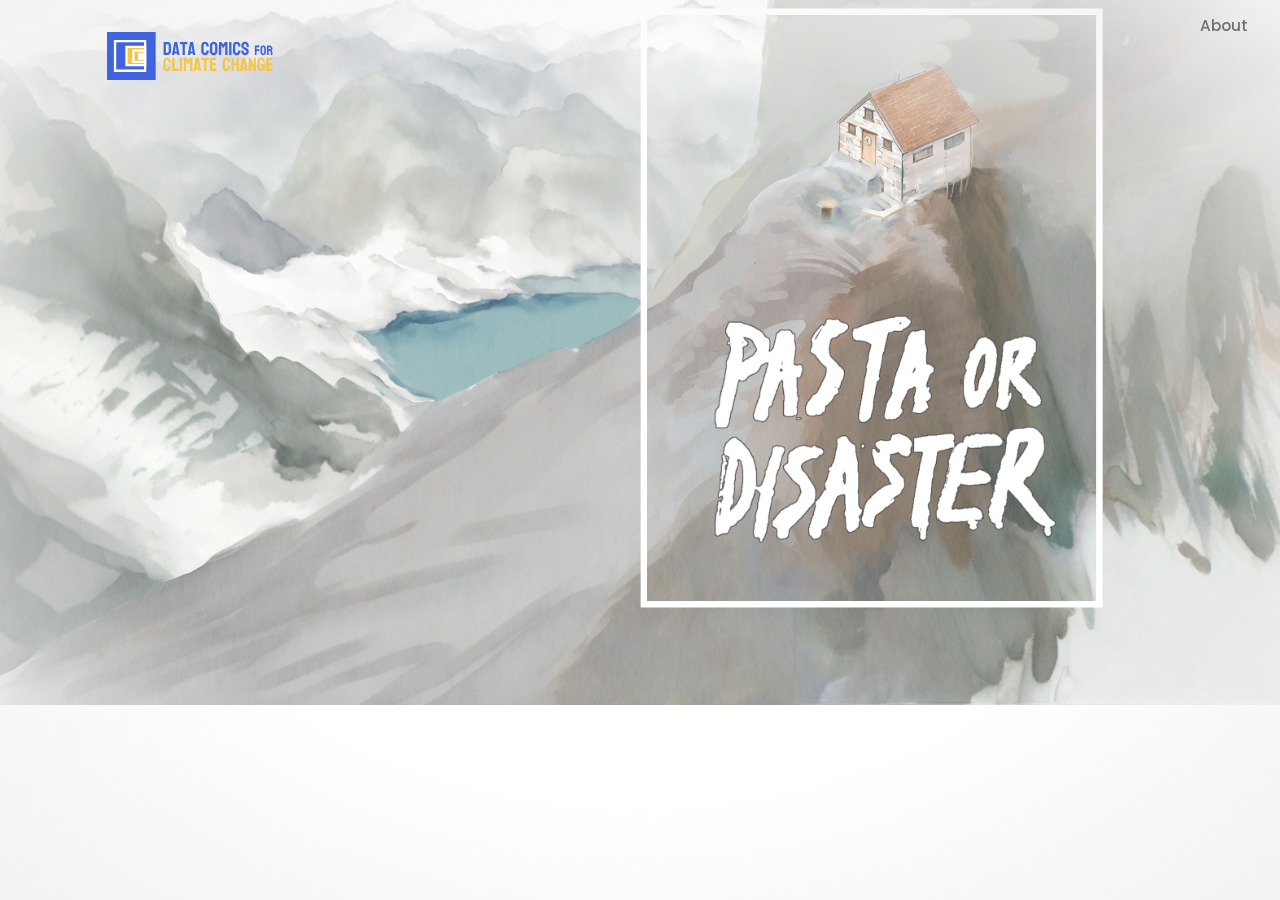
<file: index.html>
<!DOCTYPE html>
<html lang="en">
<head>
    <meta charset="UTF-8">
    <meta name="viewport" content="width=device-width, initial-scale=1.0">
    <title>DC4CC</title>
    <link rel="stylesheet" href="https://cdnjs.cloudflare.com/ajax/libs/font-awesome/6.1.2/css/all.min.css" 
     integrity="sha512-1sCRPdkRXhBV2PBLUdRb4tMg1w2YPf37qatUFeS7zlBy7jJI8Lf4VHwWfZZfpXtYSLy85pkm9GaYVYMfw5BC1A=="
     crossorigin="anonymous" referrerpolicy="no-referrer"/>
     <link rel="stylesheet" href="styles.css">
     <link rel="icon" href="img/DCCC-logo.svg">
</head>

    <!-- Google tag (gtag.js) -->
<script async src="https://www.googletagmanager.com/gtag/js?id=G-2VBLDMM4RZ"></script>
<script>
  window.dataLayer = window.dataLayer || [];
  function gtag(){dataLayer.push(arguments);}
  gtag('js', new Date());

  gtag('config', 'G-2VBLDMM4RZ');
</script>
    
<body>
    <header>
        <nav>
            <a href="index.html">    
                 <img src="img/logo-text.svg" alt="Data Comics 4 Climate Change" class="logo" data-speedx="0.05" data-speedy="0.001">
            </a>
            <ul>
                <li>
                    <a href="about.html"><p>About</p></a>
                </li>
            </ul>
        </nav>
    </header>

    <main>
        <div class="vignette"></div>

        <img src="img/Layer5.png" data-speedx="0.05" data-speedy="0.03" class="parallax lake">
        <img src="img/Layer4.png" data-speedx="0.05" data-speedy="0.03" class="parallax mountain-down">
        <img src="img/Layer3.png" data-speedx="0.04" data-speedy="0.02" class="parallax mountain-left">

        <div class="page-holder">
            <img src="img/Layer2.png" data-speedx="0.03" data-speedy="0.01" class="parallax main-mountain"> 
            <div class="comic-page">
                <a href="permafrost.html">
                    <img src="img/Layer1.png" data-speedx="0.03" data-speedy="0.01" class="parallax page-image">
                </a>
    
                <div class="text parallax" data-speedx="0.04" data-speedy="0.02">
                    <a href="permafrost.html">
                        <img class="title-img" src="img/PastaOrDisaster/title-permafrost.png">
                    </a>
                </div> 
            </div>
        </div>
    </main>

    <script src="js/app.js"></script>

</body>
</html>
</file>
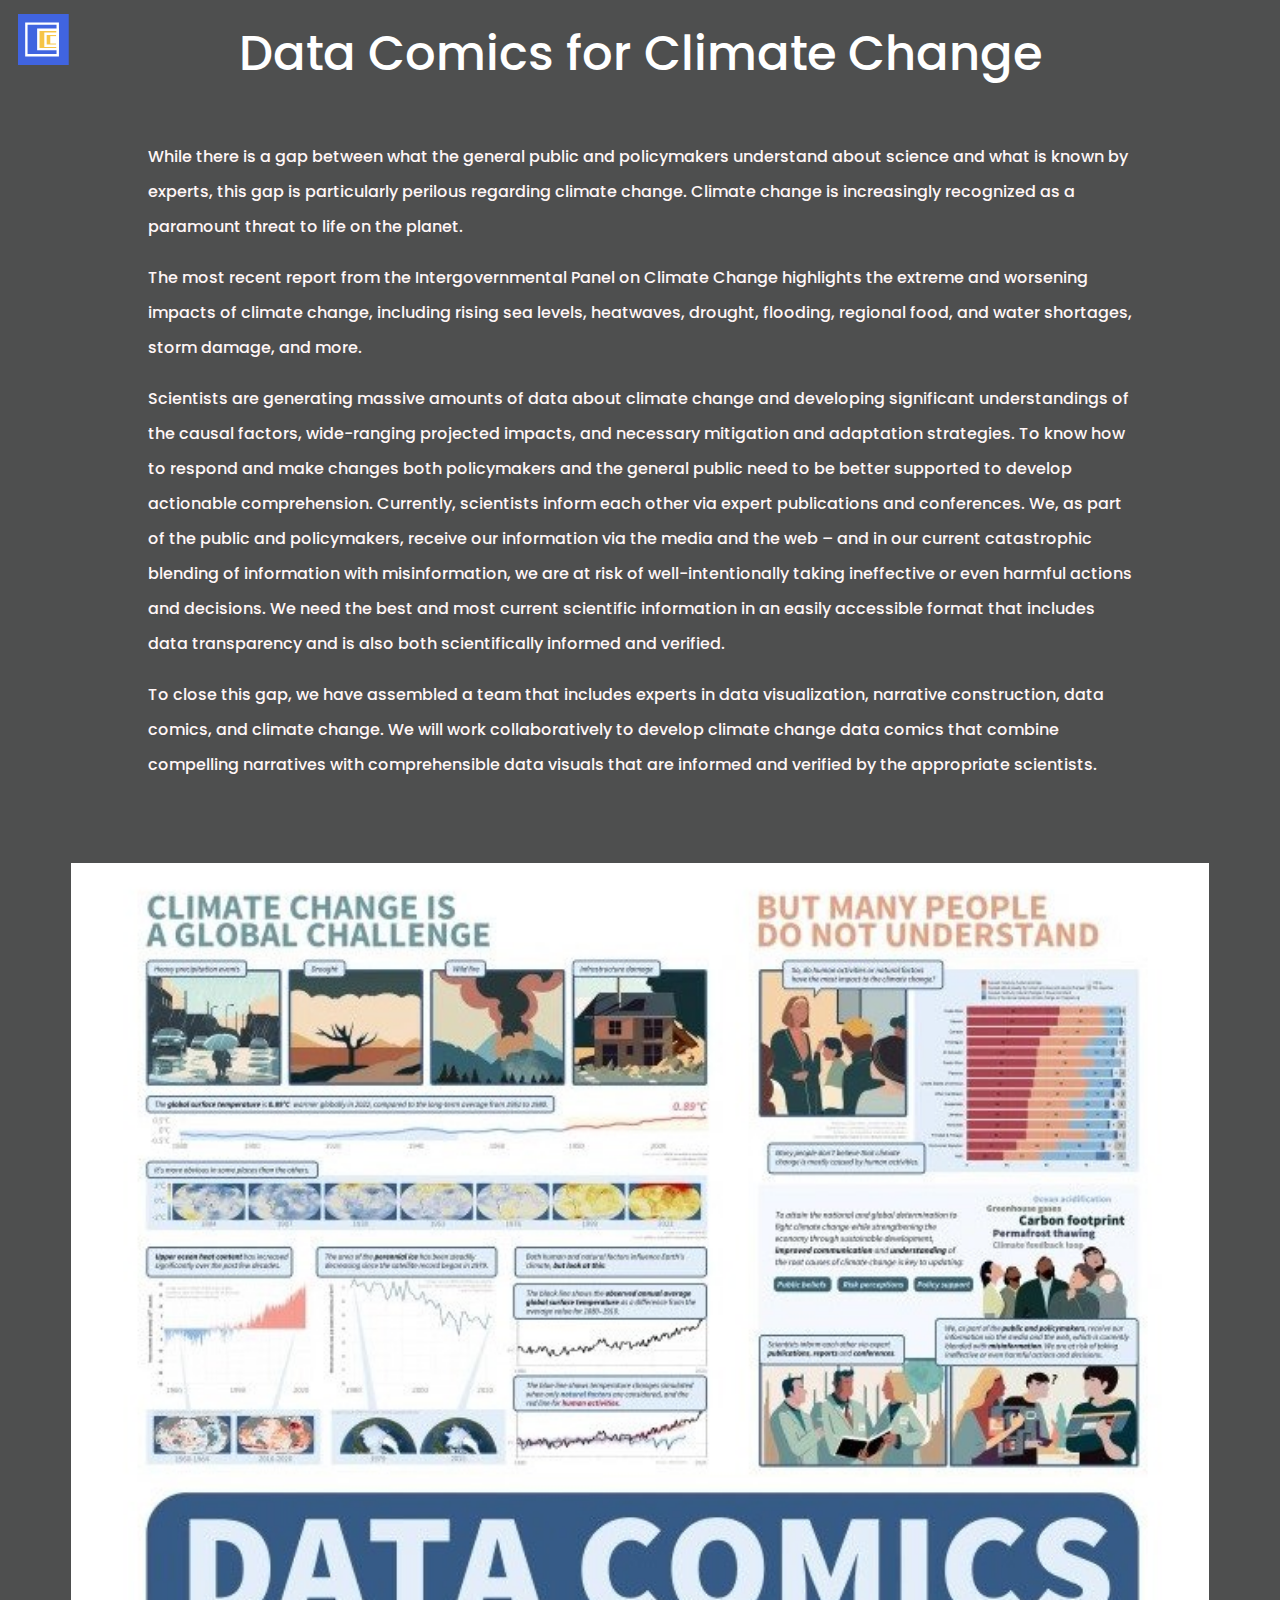
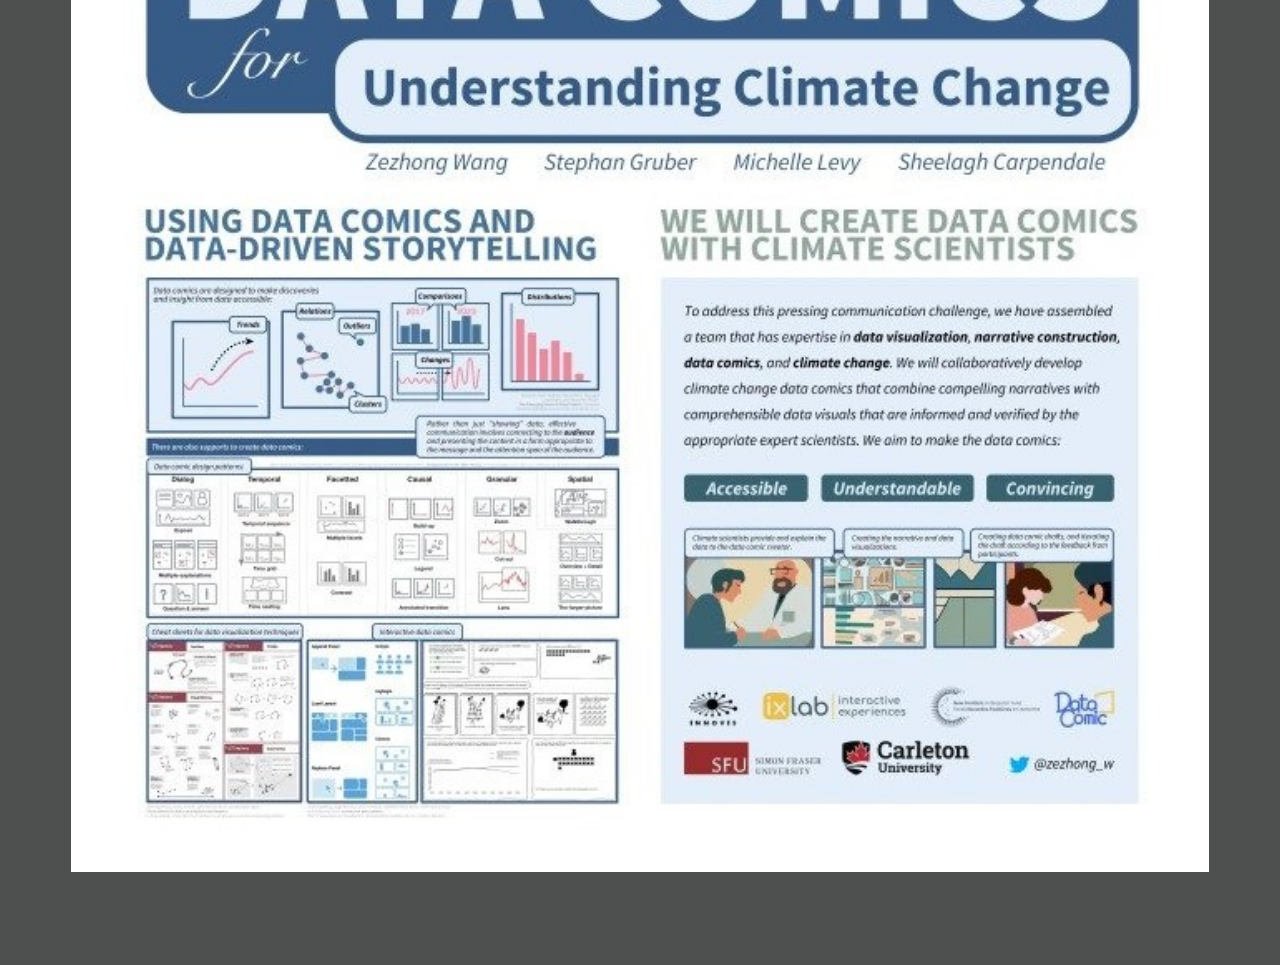
<file: about.html>
<!DOCTYPE html>
<html lang="en">
    <head>
        <meta charset="UTF-8">
        <meta name="viewport" content="width=device-width, initial-scale=1.0">
        <title>About DC4CC</title>
        <link rel="stylesheet" href="about.css">
        <link rel="icon" href="img/DCCC-logo.svg">
    </head>
    <body>

        <h1 class="big-name">Data Comics for Climate&nbsp;Change</h1>

        <div class="about-holder"> 
            <a href="index.html"><img src="img/DCCC-logo.svg" class="home"></a>

            <p class="text">
                While there is a gap between what the general public and policymakers understand about science and what is known by experts, this gap is particularly perilous regarding 
                climate change. Climate change is increasingly recognized as a paramount threat to life on the planet. 
            </p>
            
            <p class="text">
                The most recent report from the Intergovernmental Panel on Climate Change highlights the extreme and worsening impacts of climate change, including rising sea levels, 
                heatwaves, drought, flooding, regional food, and water shortages, storm damage, and more. 
            </p>
            
            <p class="text">
                Scientists are generating massive amounts of data about climate change and developing significant understandings of the causal factors, wide-ranging projected impacts, 
                and necessary mitigation and adaptation strategies. To know how to respond and make changes both policymakers and the general public need to be better supported to develop actionable comprehension.
                Currently, scientists inform each other via expert publications and conferences. We, as part of the public and policymakers, receive our information via the media and the web – and in our 
                current catastrophic blending of information with misinformation, we are at risk of well-intentionally taking ineffective or even harmful actions and decisions.
                We need the best and most current scientific information in an easily accessible format that includes data transparency and is also both scientifically informed and verified. 
            </p>
            
            <p class="text">
                To close this gap, we have assembled a team that includes experts in data visualization, narrative construction, data comics, and climate change. We will work collaboratively 
                to develop climate change data comics that combine compelling narratives with comprehensible data visuals that are informed and verified by the appropriate scientists.
            </p>

        </div>

        <img src="img/about.jpg" class="page">

        <div class="about-holder">
<!--             <h1 class="team">Our Team: </h1> -->

        </div>
    </body>
</html>
</file>
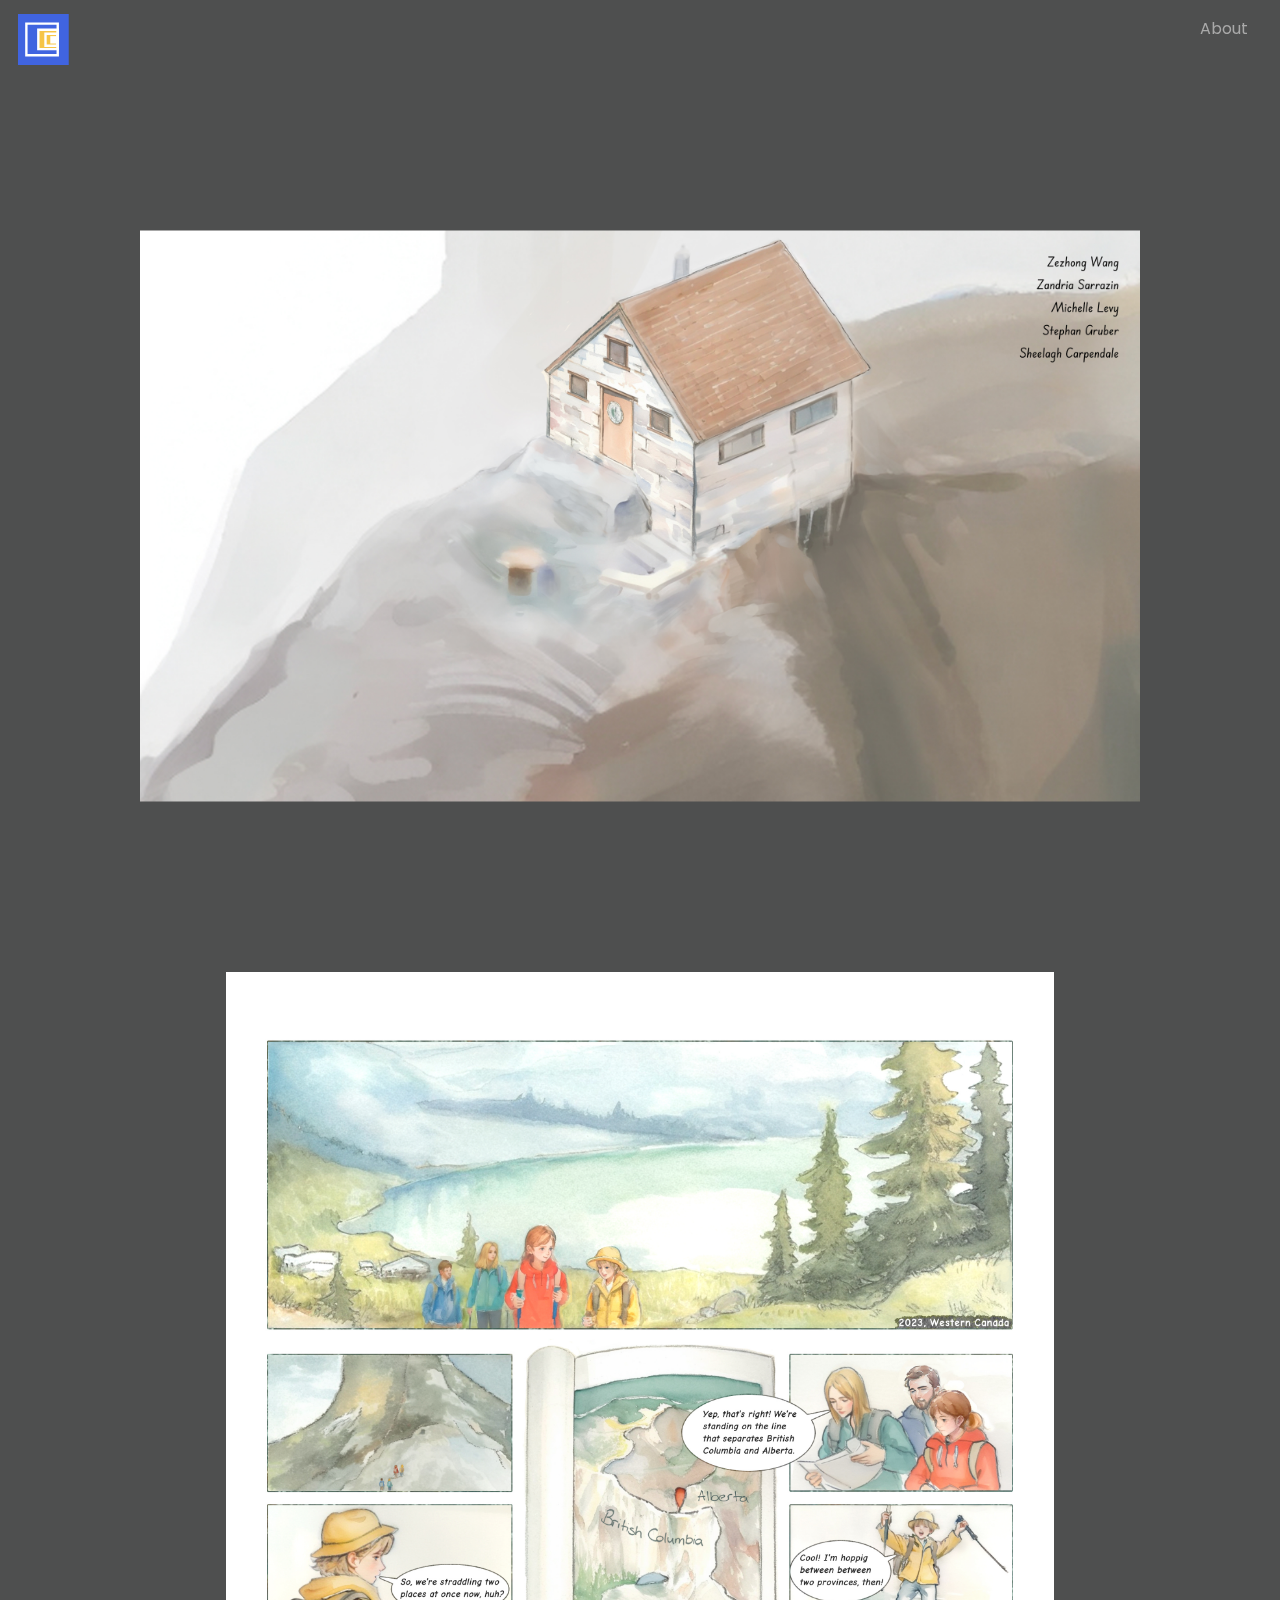
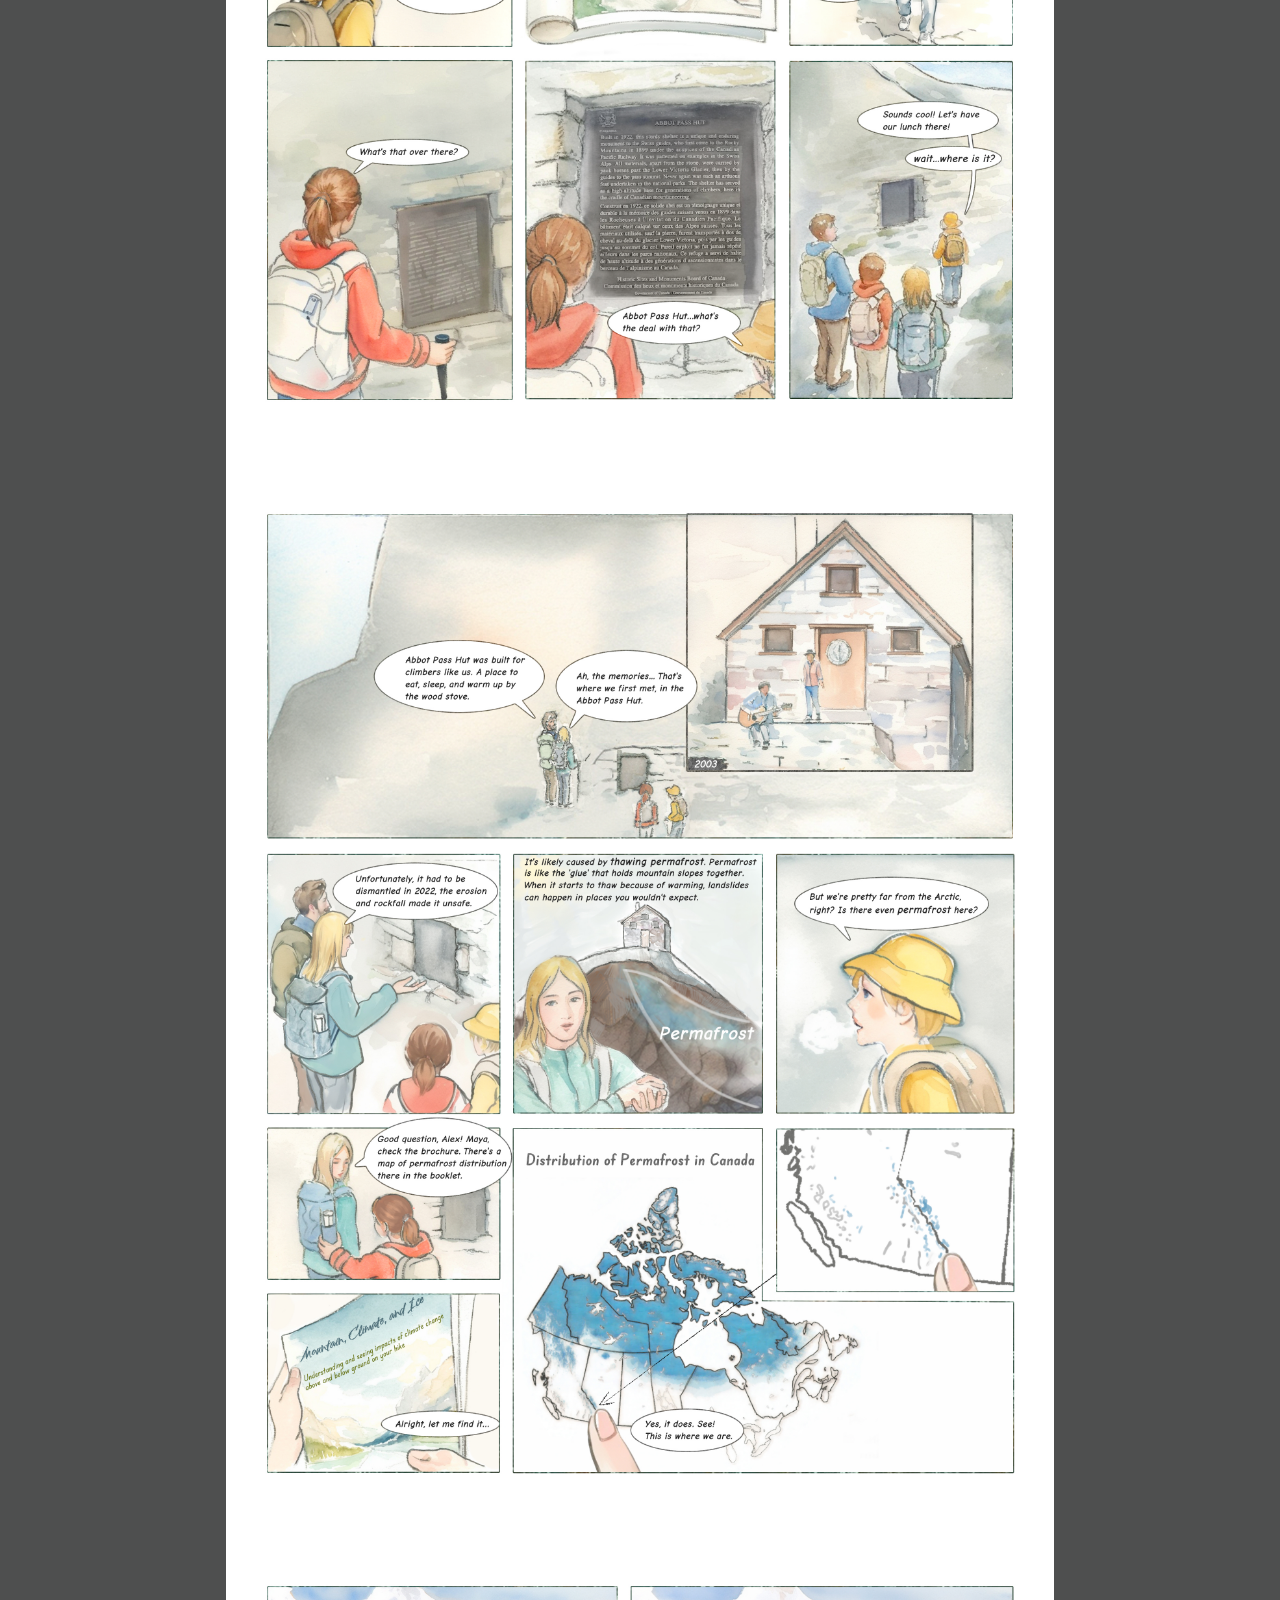
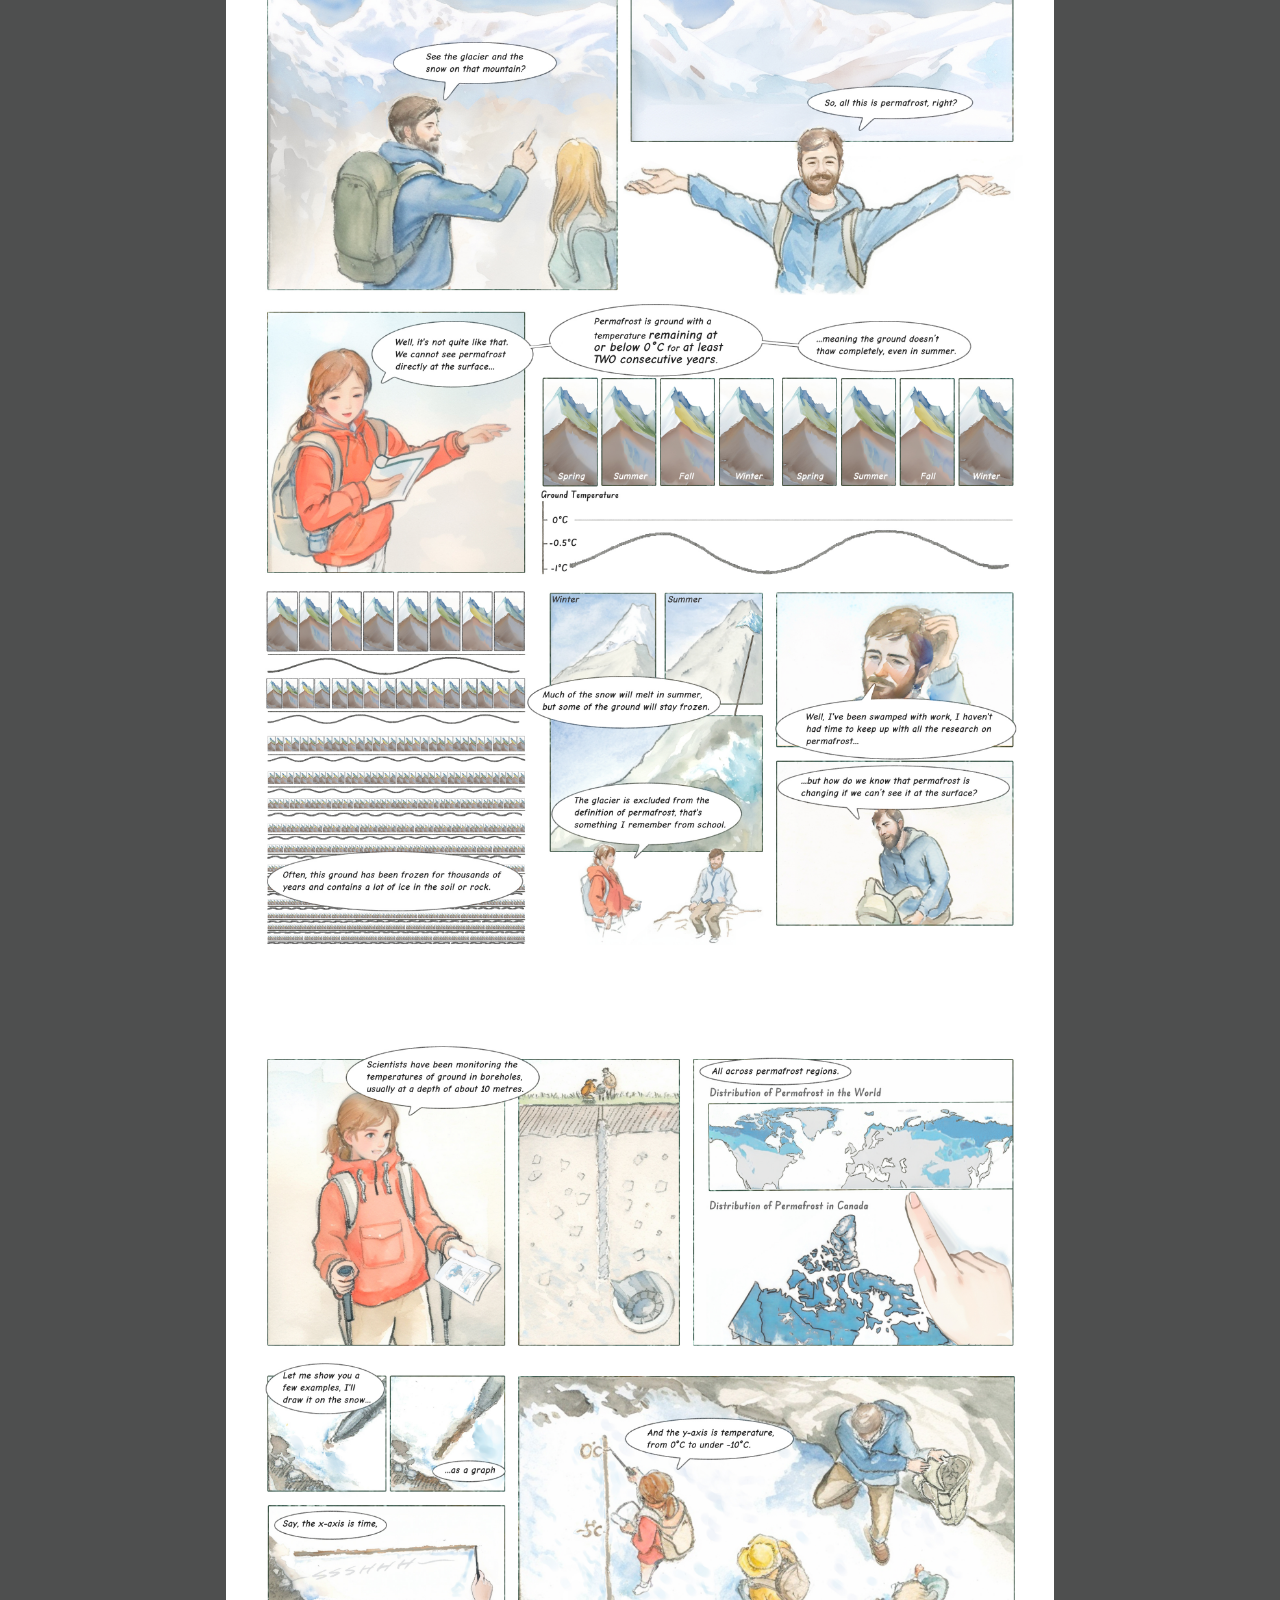
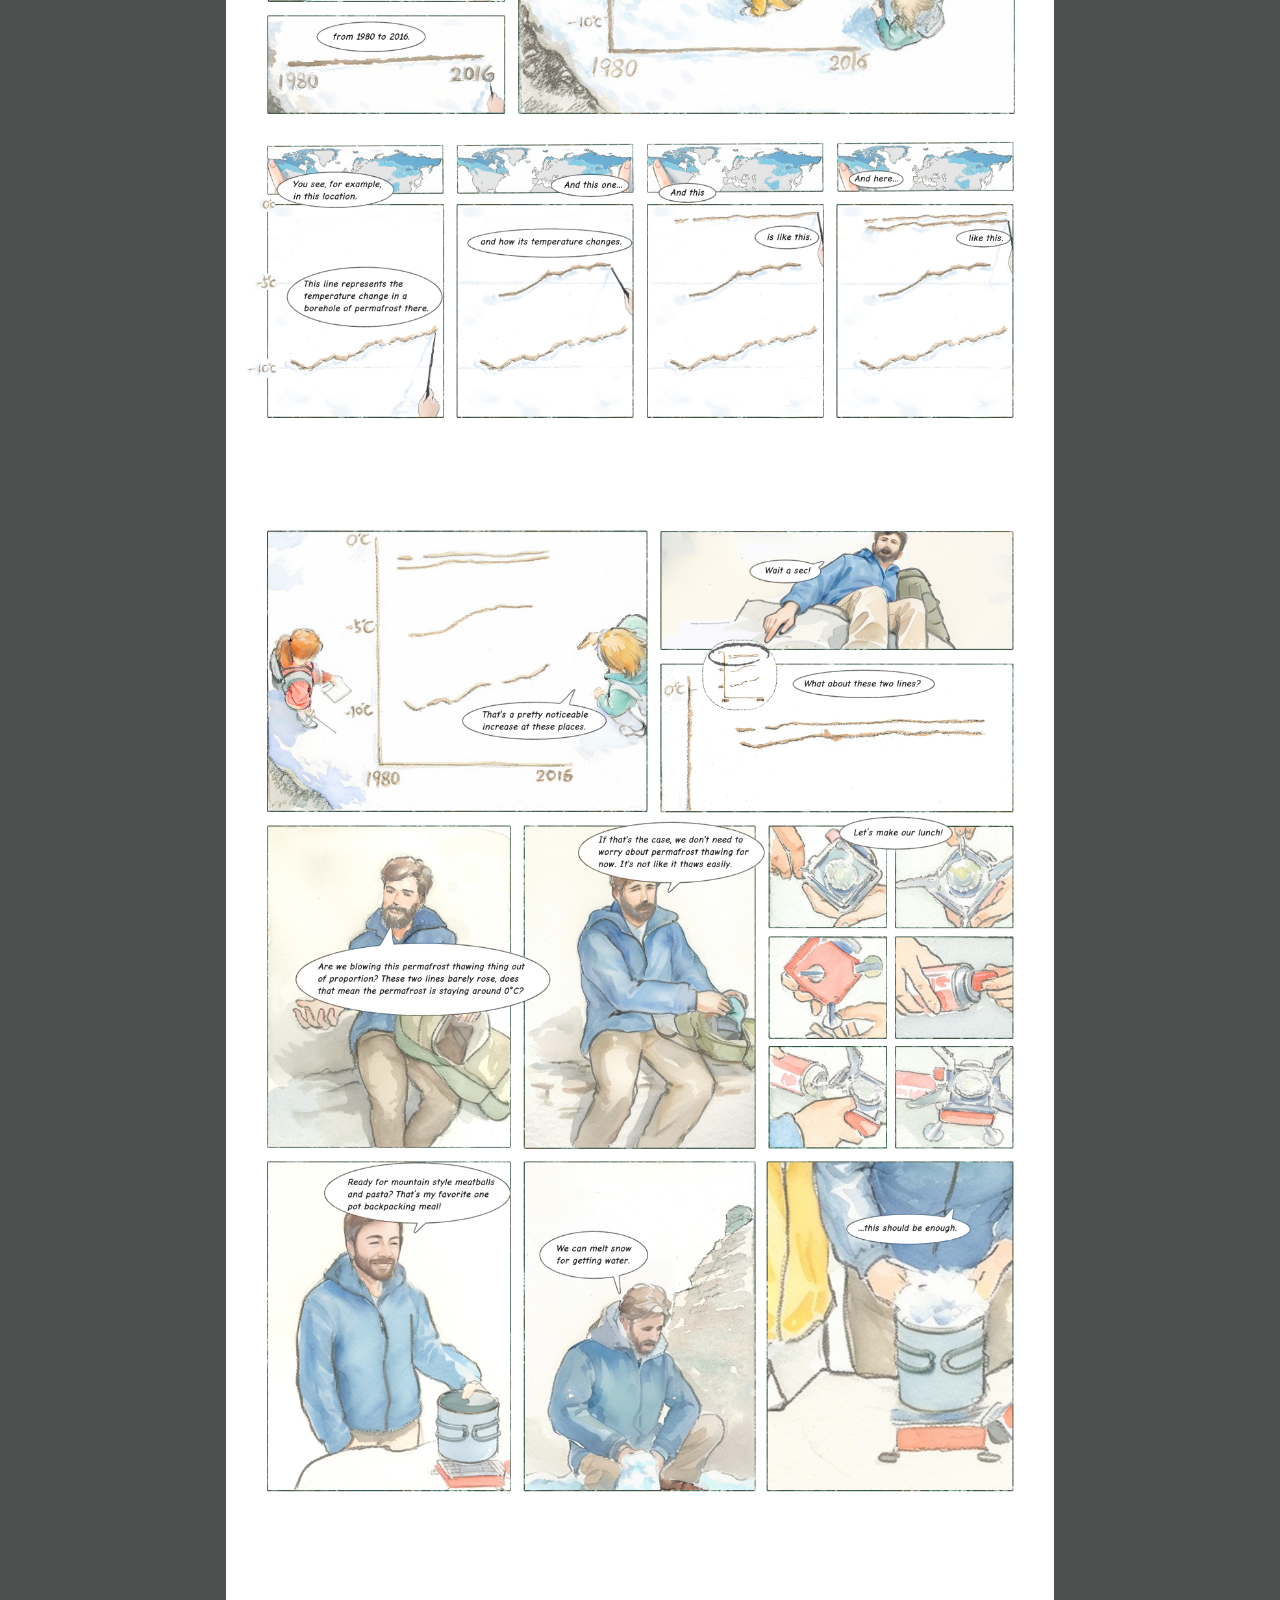
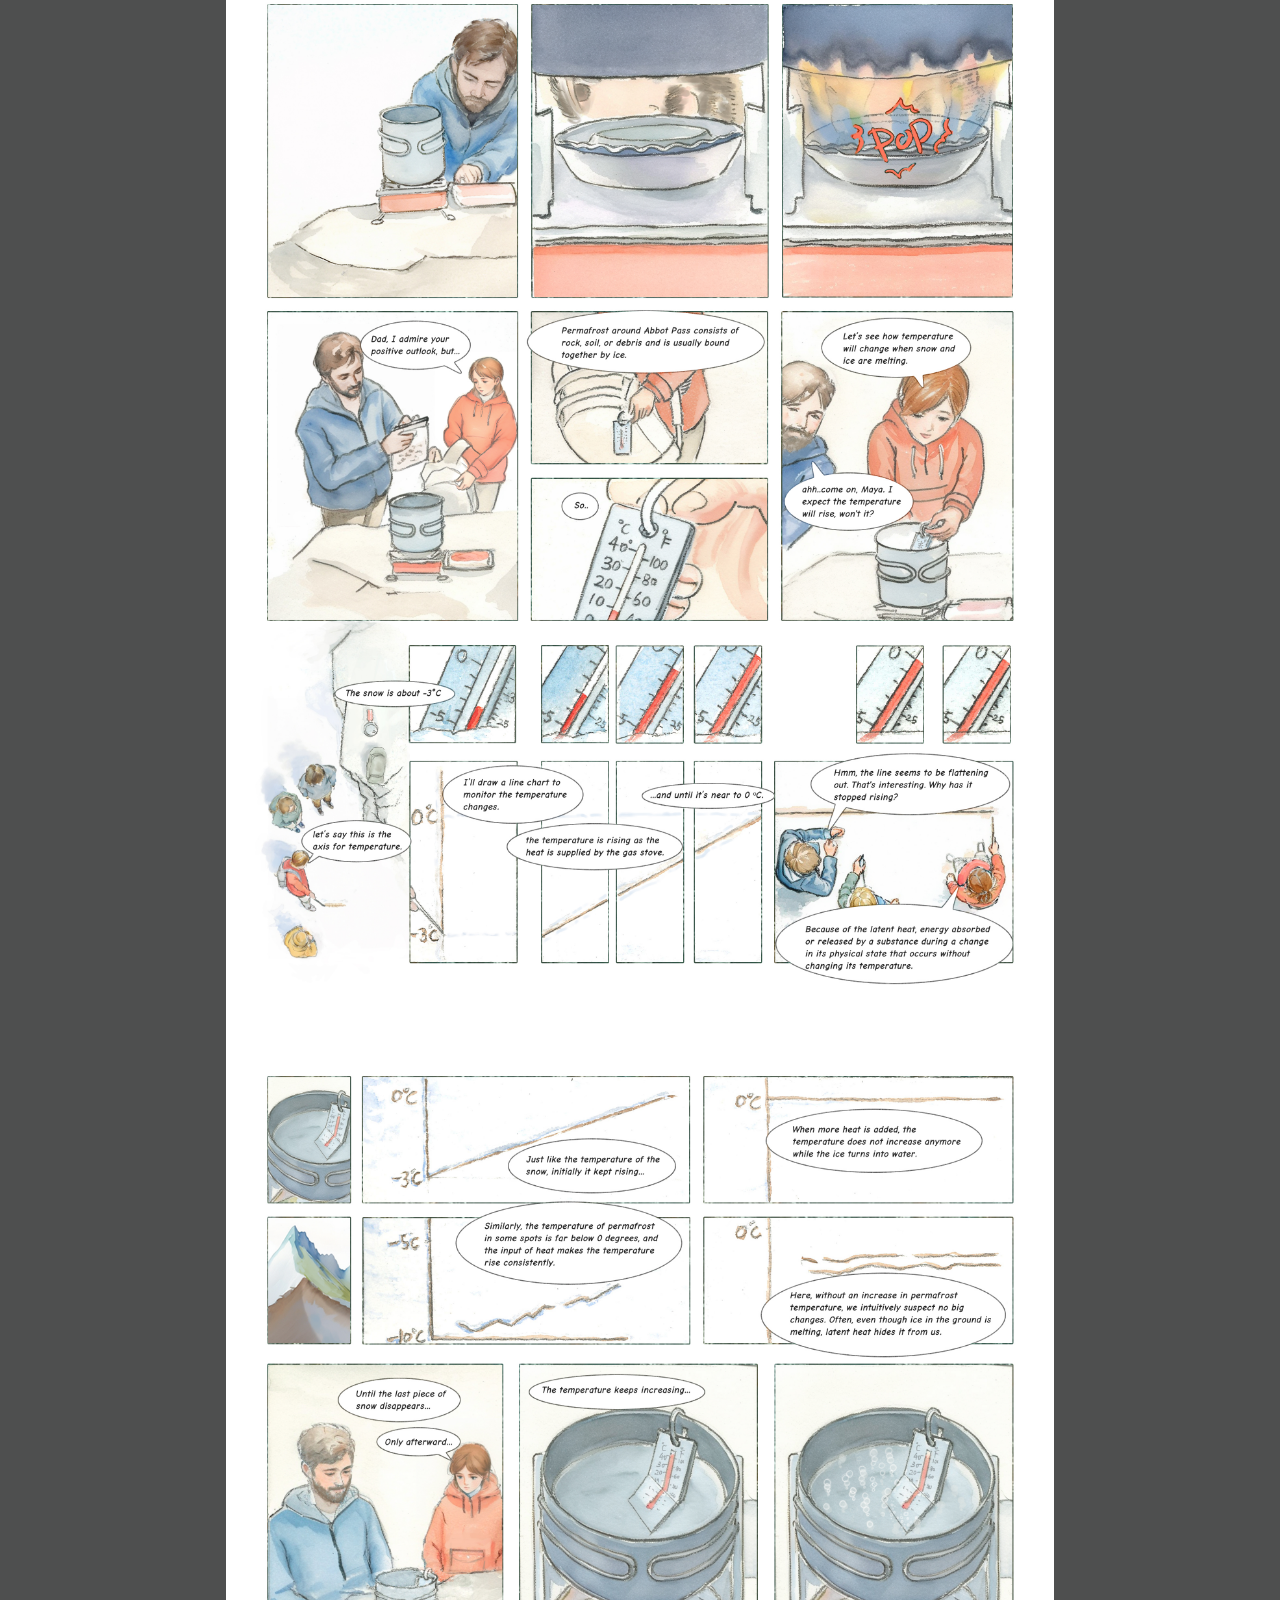
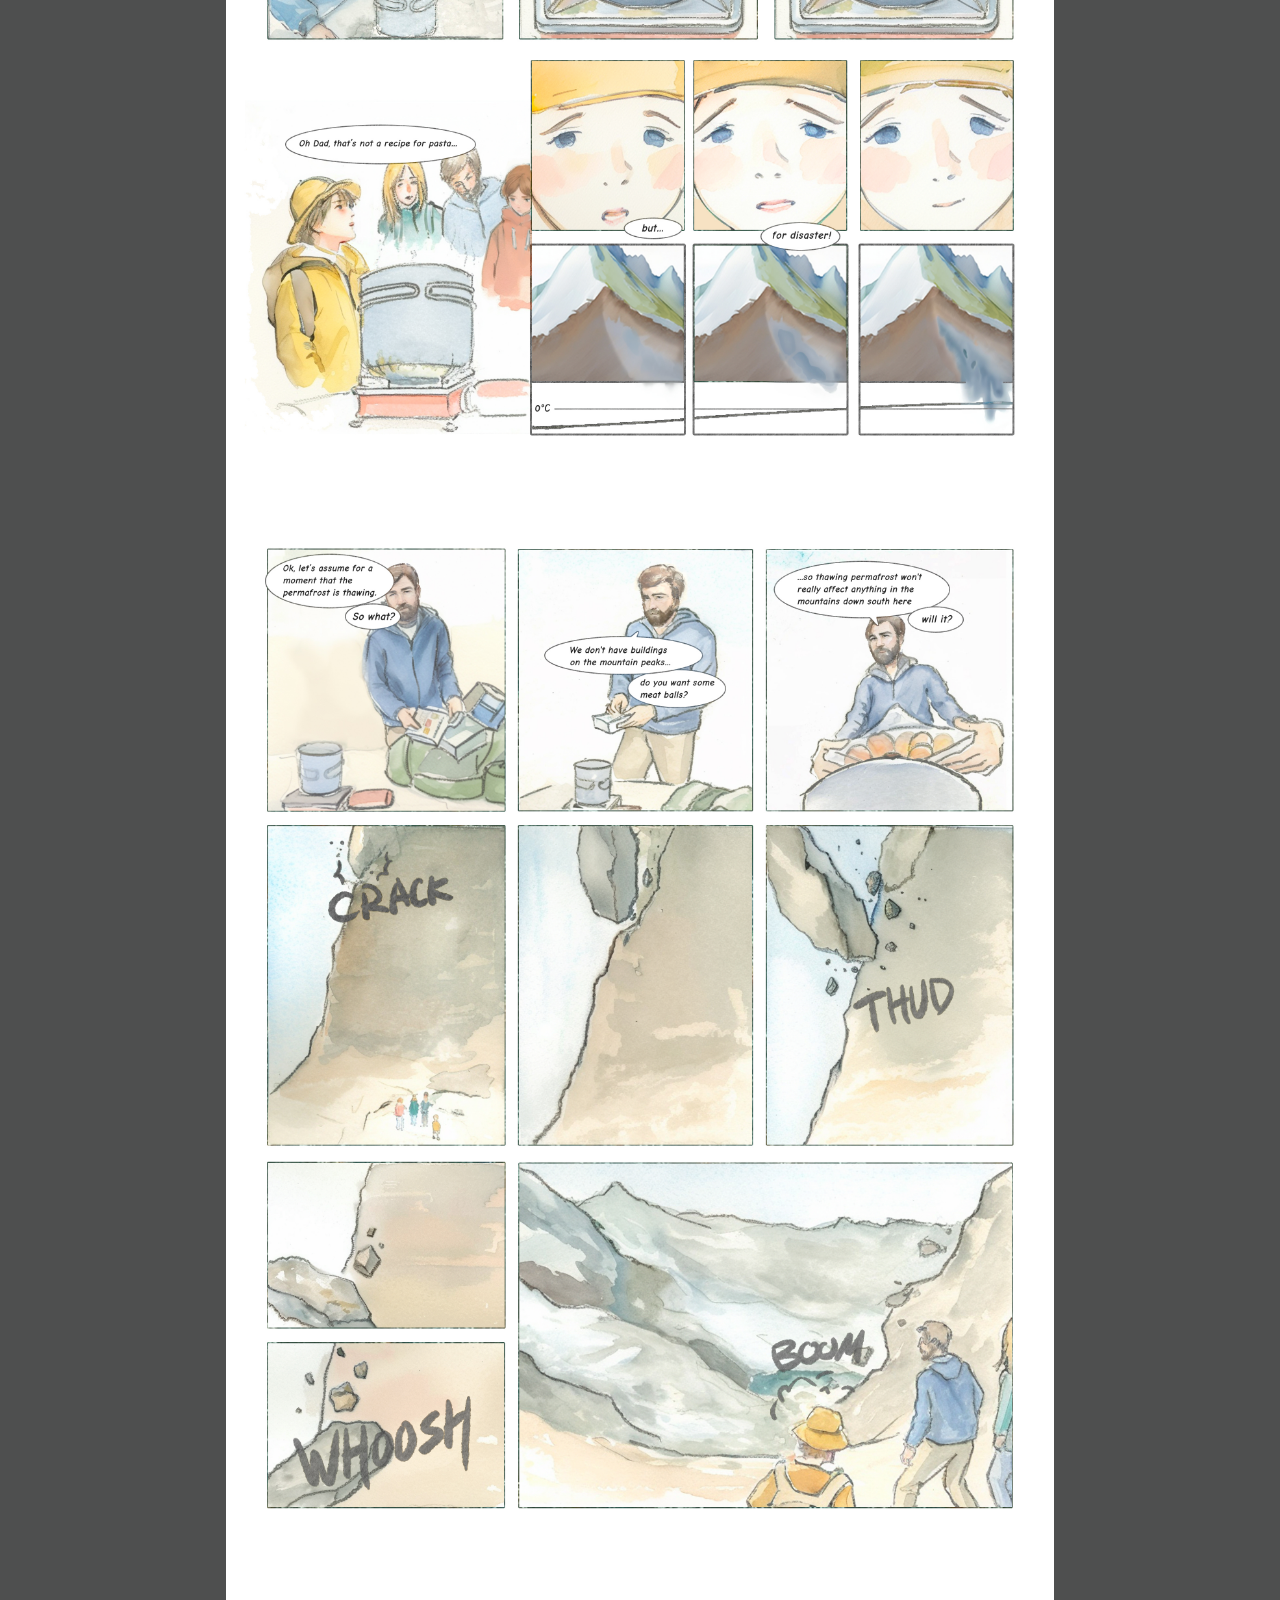
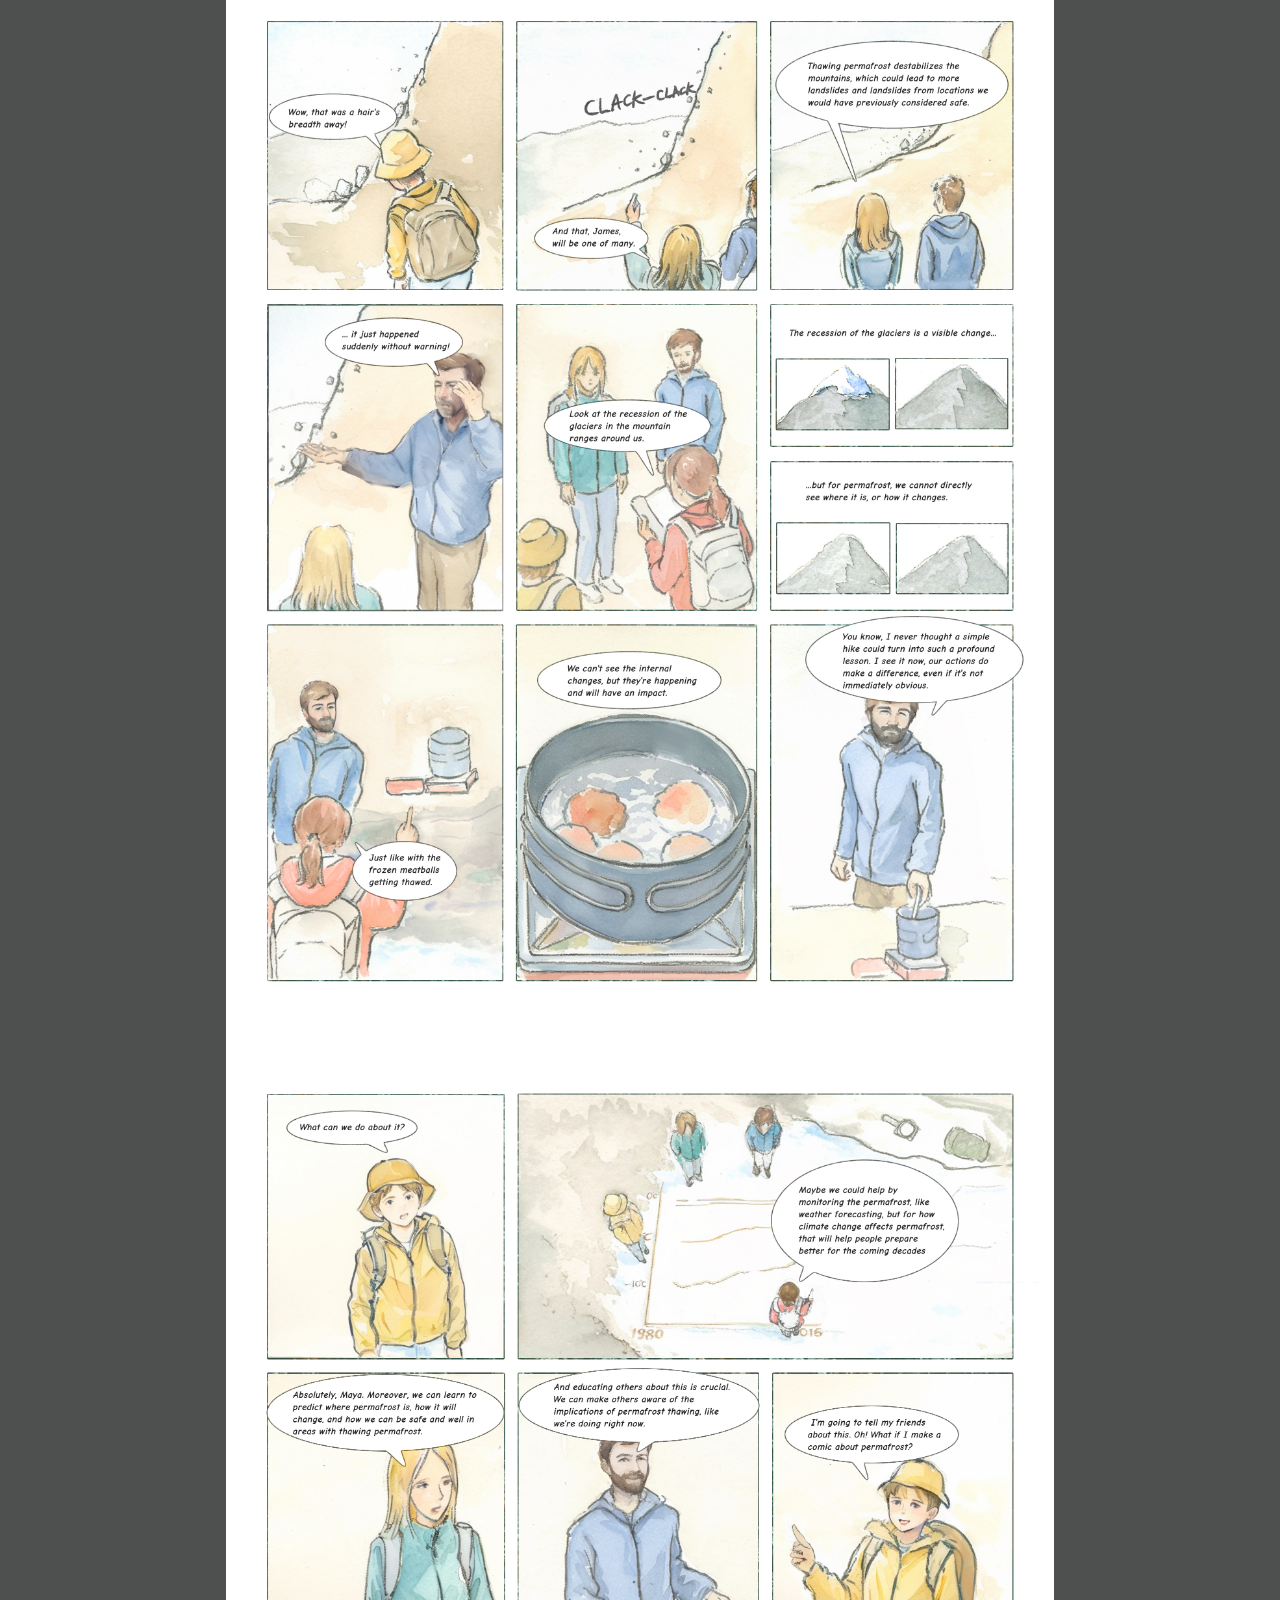
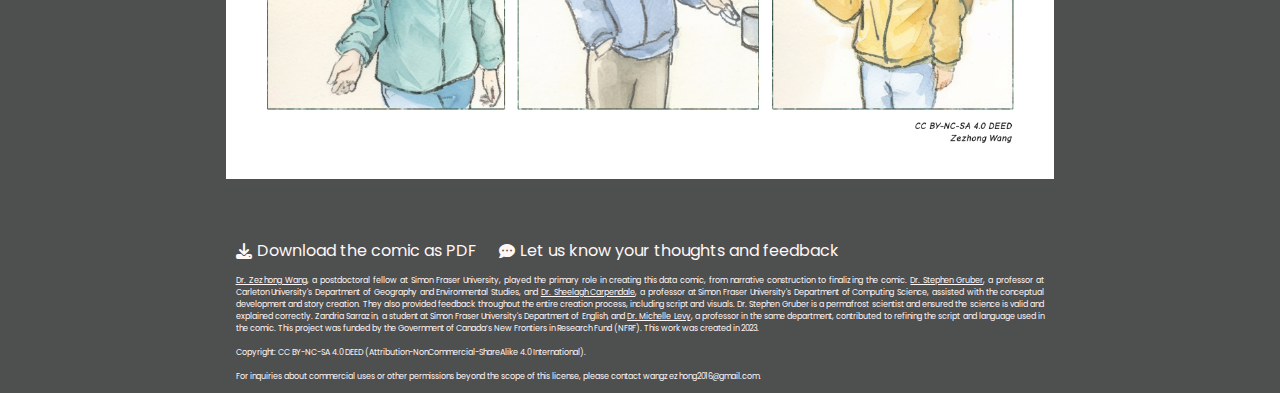
<file: permafrost.html>
<!DOCTYPE html>
<html lang="en">

<head>
    <meta charset="UTF-8">
    <meta http-equiv="X-UA-Compatible" content="IE=edge">
    <meta name="viewport" content="width=device-width, initial-scale=1.0">
    <title>Pasta or Disaster</title>
    <link href="https://cdnjs.cloudflare.com/ajax/libs/font-awesome/6.1.2/css/all.min.css" rel="stylesheet">
    <link href='https://unpkg.com/boxicons@2.1.4/css/boxicons.min.css' rel='stylesheet'>
    <link rel="stylesheet" href="permafrost.css">
    <link rel="icon" href="img/DCCC-logo.svg">
</head>

<!-- Google tag (gtag.js) -->
<script async src="https://www.googletagmanager.com/gtag/js?id=G-2VBLDMM4RZ"></script>
<script>
  window.dataLayer = window.dataLayer || [];
  function gtag(){dataLayer.push(arguments);}
  gtag('js', new Date());

  gtag('config', 'G-2VBLDMM4RZ');
</script>

<body>

    <main>
        <nav class="top-nav">
            <ul>
                <li>
                    <a href="about.html" class="about-link">About</a>
                </li>
            </ul>
        </nav>

        <div class="image-wrap"></div>
        
        <h1 class="big-name">
            <img class="title" src="img/PastaOrDisaster/title-permafrost.png">
            <!-- Pasta or <br> Disaster -->
        </h1>
    
        <span class="scroll hide">Scroll Down</span>
        
        <span class="line hide"></span>

        <div class="bottom-section hide">
            <p class="ref-text" id="refText">click to turn on references</p>
                <label class="switch">
                    <input type="checkbox" id="refSwitch" onclick="switchChange()">
                    <span class="slider"></span>
                  </label>
                
        </div>
        <div class="bottom-section2 hide">
            <p class="ref-text2" id="refText">to access the original references,<br> click &nbsp &nbsp &nbsp &nbsp <img src="img/link.png" class="ref-info"> located at the corner of the panels</p>
        </div>
    </main>

    <!-- References on Pages 2, 4 and 6 -->
        <div class="story-container"> 

            <a href="index.html"><img src="img/DCCC-logo.svg" class="home"></a>

            <div class="page-holder"> <img src="img/PastaOrDisaster/page1.jpg" class="page"> </div> 
            <div class="page-holder"> 
                <div class="link1 link">
                    <a href="https://blog.alpineclubofcanada.ca/blog/2022/2/19/abbotpasslove" target="_blank" id="link"><img src="img/link.png" class="reference1"></a>
                </div>
                <div class="link2 link">
                    <a href="https://cdnsciencepub.com/doi/full/10.1139/as-2023-0016" target="_blank" id="link"><img src="img/link.png" class="reference2"></a>
                </div>
                <div>
                    <img src="img/PastaOrDisaster/page2.jpg" class="page"> 
                </div>
            </div>
            <div class="page-holder"> <img src="img/PastaOrDisaster/page3.jpg" class="page"> </div>
            <div class="page-holder">
                <div class="link3 link">
                    <a href="https://www.nature.com/articles/s41467-018-08240-4" target="_blank" id="link"><img src="img/link.png" class="reference3"></a>
                </div>
                <div>
                    <img src="img/PastaOrDisaster/page4.jpg" class="page"> 
                </div>
            </div>
            <div class="page-holder"> <img src="img/PastaOrDisaster/page5.jpg" class="page"> </div>
            <div class="page-holder"> 
                <div class="link4 link">
                    <a href="https://en.wikipedia.org/wiki/Latent_heat#References" target="_blank" id="link"><img src="img/link.png" class="reference4"></a>
                </div>
                <div>
                    <img src="img/PastaOrDisaster/page6.jpg" class="page">  
                </div>
            </div>
            <div class="page-holder"> <img src="img/PastaOrDisaster/page7.jpg" class="page"> </div>
            <div class="page-holder"> <img src="img/PastaOrDisaster/page8.jpg" class="page"> </div>
            <div class="page-holder"> <img src="img/PastaOrDisaster/page9.jpg" class="page"> </div>
            <div class="page-holder"> <img src="img/PastaOrDisaster/page10.jpg" class="page"> </div>


                    <!-- Authorship Acknowledgment -->
        
        <p class="authorship">
            
            <a href="https://github.com/dc4cc/dc4cc.github.io/raw/e1a0efd6915ad7bd150af35a69d0aa75569573ea/img/PastaOrDisaster/permafrost-comic-print.pdf" class="download-link" target="_blank" onclick="gtag('event', 'download', {'event_category': 'PDF', 'event_label': 'permafrost-comic-print.pdf'});">
                <i class="fas fa-download"></i> Download the comic as PDF
            </a>
            <a href="https://forms.gle/Q3EVYWdmMQTmnWnw9" class="feedback-link" target="_blank">
                <i class="fas fa-comment-dots"></i> Let us know your thoughts and feedback
            </a>
            <br><br>
           <a href="https://zezhongwang.com/" target="_blank"><u>Dr. Zezhong Wang</u></a>, a postdoctoral fellow at Simon Fraser University, played the primary role in creating this data comic, from narrative construction to finalizing the comic. <a href="https://carleton.ca/geography/people/gruberstephan/" target="_blank"><u>Dr. Stephen Gruber</u></a>, a professor at Carleton University's Department of Geography and Environmental Studies, and <a href="https://www.sfu.ca/siat/people/research-faculty/sheelagh-carpendale.html" target="_blank"><u>Dr. Sheelagh Carpendale</u></a>, a professor at Simon Fraser University's Department of Computing Science, assisted with the conceptual development and story creation. They also provided feedback throughout the entire creation process, including script and visuals. Dr. Stephen Gruber is a permafrost scientist and ensured the science is valid and explained correctly. Zandria Sarrazin, a student at Simon Fraser University's Department of English, and <a href="https://www.sfu.ca/english/people-dir/faculty/michelle-levy.html" target="_blank"><u>Dr. Michelle Levy</u></a>, a professor in the same department, contributed to refining the script and language used in the comic. This project was funded by the Government of Canada’s New Frontiers in Research Fund (NFRF). This work was created in 2023. 
           <br><br>
           Copyright: <a href="https://creativecommons.org/licenses/by-nc-sa/4.0/" target="_blank">CC BY-NC-SA 4.0 DEED</a> (Attribution-NonCommercial-ShareAlike 4.0 International).
           <br><br>
           For inquiries about commercial uses or other permissions beyond the scope of this license, please contact <span id="email"></span>.
       </p>
        </div>

       



    <!-- Javascript Files -->
    <script>
        document.getElementById("email").innerHTML = '<a href="mailto:wangzezhong2016@gmail.com">wangzezhong2016@gmail.com</a>';
    </script>
    <script src="https://cdnjs.cloudflare.com/ajax/libs/gsap/3.9.1/gsap.min.js"></script>
    <script src="js/permafrost.js"></script>

</body>

</html>
</file>
<file: styles.css>
@import url('https://fonts.googleapis.com/css2?family=Poppins:wght@100;300;400;800&display=swap');

*, 
*::before, 
*::after {
    padding: 0;
    margin: 0;
    box-sizing: border-box; 
    /* z-index: 1; */
}

body{
    font-family: "Poppins", sans-serif;
    z-index: 1;
    margin: 0; /* Ensure no margin */}

html{
    width: 100%;
    height: 100%;
    margin: 0; /* Ensure no margin */
    overflow: hidden; /* Ensure no overflow */
}

::selection{
    background-color: rgba(47, 50, 56, 0.477);
    pointer-events: none;
    z-index: 1;
}

.logo{
    position: fixed;
    top: 3%;
    left: 8%;
    margin-left: 5px;
    margin-top: 5px;
    width: 13%;
}

header {
    position: fixed;
    height: 60px;
    z-index: 9999;
    width: 100%;
    padding: 0.9rem 0;
    top: 0;
    left: 0;
    /* border-bottom: 1px solid rgba(255,255,255,0.1); */
}

p{
    font-size: larger;
}

header a.logo {
    margin-right: auto; /* Push the logo to the left */
    width: 5vw; /* Responsive logo size */
    transition: width 0.3s; /* Smooth transition for resizing */
}

header nav{
    /* max-width: 1600px; */
    margin: 0 auto;
    padding: 0 2rem;
    display: flex;
    justify-content: left;
    align-items: center;
    justify-content: space-between; /* Space between logo and ul */
    margin-left: 11%;
}

header ul {
    list-style: none;
    display: flex;
    align-items: center; /* Align items vertically */
    margin-left: 11%; /* Add margin to the left of the ul */

}

header ul li a{
    text-decoration: none;
    color: rgb(113, 112, 112); /* Change the color to dark grey */
    font-weight: 500;
    font-size: 1vw; /* Responsive font size relative to viewport width */
    /* text-transform: uppercase; */
    transition: font-size 0.3s; /* Smooth transition for resizing */

}


main{
    position: relative;
    width: 100%;
    height: 100vh;
    overflow: hidden;
    background-color: white;
    display: flex;
    pointer-events: none;
}

.lake {
    position: fixed;
    z-index: 2;
    height: auto; 
    width: 62%;
    top: calc(-2.2%);
    left: calc(-2.1%);

}

.mountain-down {
    position: fixed;
    z-index: 3;
    height: auto; 
    width: 53%;
    top: calc(-2%);
    left: calc(48.5%);
}

.mountain-left {
    position: fixed;
    z-index: 5;
    height: auto;
    width: 40%;
    left: calc(-3%);

}

.page-holder {
    position: relative;
    z-index: 6;
    height: auto;
    width: 100%;
    left: calc(0%);
}

.main-mountain {
    position: fixed;
    z-index: 6;
    /* height: auto; */
    width: 103%;
    left: calc(-1%);
    top: calc(-4%);

}

.comic-page {
    position: absolute;
    z-index: 9998;
    /* height: auto; */
    width: 65%;
    transform: translate(77%, 1.4%);
}

.page-image {
    position: inherit;
    z-index: 9999;
    width: 55.5%;
    /* top: calc(53.6%); */
    left: calc(70.95%);

}

.text {
    /* pointer-events: auto; */
    position: absolute;
    z-index: 9999;
    top: calc(50.6%);
    left: calc(8.95%);
    /* transform: translate(10%, -10%); */
}


.title-img {
    position: inherit;
    width: 45%;
    height: auto;
    /* top: calc(6.6%); */
    left: calc(23.65%);
}

.parallax {
    pointer-events: painted;
    transition: 0.45s cubic-bezier(0.2,0.49,0.32,0.99);
}

.vignette {
    position: absolute;
    z-index: 8;
    width: 100%;
    height: 100%;
    top: 0;
    left: 0;
    background: radial-gradient(ellipse at center, rgba(0, 0, 0, 0) 55%, rgba(243, 242, 242, 1.0));
    pointer-events: none;
}
</file>
<file: about.css>
@import url('https://fonts.googleapis.com/css2?family=Poppins:wght@100;200;300;400;500;600;700;800&display=swap');

body{
    font-family: "Poppins", sans-serif;
}

.about-holder{
    /* border: 3px solid rgb(173, 173, 174); */
    padding-top: 15px;
    padding-bottom: 15px;
    padding-left: 30px;
    padding-right: 30px;
    margin-top: 1%;
    margin-left: 110px;
    margin-right: 110px;
    margin-bottom: 4%;
    border-radius: 25px;
}

html { 
    overflow-y: scroll; 
    overflow-x:hidden; 
    background-color: rgb(78, 79, 79);
}

.home{
    position: fixed;
    top: 1%;
    left: 1%;
    margin-left: 5px;
    margin-top: 5px;
    width: 4%;
}

.big-name{
    position: relative;
    color: #ffffff;
    font-size: 3.0rem;
    font-weight: 500;
    text-align: center;
    line-height: 0.9;
    justify-content: center;
}

.team{
    position: relative;
    color: #ffffff;
    font-size: 3.0rem;
    font-weight: 500;
    line-height: 0.9;
    justify-content: left;
    margin-left: 1%;
}


.text{
    color: #fff6f6;
    font-size: 1.0rem;
    font-weight: 500;
    display: flex;
    line-height: 35px;
}

.page{
    width: 90%;
    color: #fff;
    box-sizing: inherit;
    background-color: #1d2927;
    display: block;
    margin-left: auto;
    margin-right: auto;
}
</file>
<file: permafrost.css>
@import url('https://fonts.googleapis.com/css2?family=Poppins:wght@100;200;300;400;500;600;700;800&display=swap');


*{
    padding: 0;
    margin: 0;
    box-sizing: border-box;
}

html { overflow-y: scroll; overflow-x:hidden; background-color: rgb(78, 79, 79);
}

::selection{
    background-color: rgba(0, 0, 0, 0.8);
}

body{
    font-family: "Poppins", sans-serif;

}

a{
    text-decoration: none;
}


ul{
    list-style: none;
}


main{
    position: relative;
    margin-top: 48px;
    background-color: rgb(78, 79, 79);
    width: 100%;
    min-height: 750px;
    height: 100vh;
    overflow: hidden;
    padding: 1.5rem 3rem; 
    display: flex;
    flex-direction: column;
    justify-content: space-between;
}

.signature{
    width: 100px;
    grid-column-start: 2;
}

nav{
    display: grid;
    grid-template-columns: 1fr auto 1fr;

    max-width: 1400px;
    margin: 0 auto;
    /* padding: 0 2rem; */
    display: flex;
    justify-content: left;
    align-items: center;
    margin-left: 6%;
}

nav ul{
    display: flex;
    justify-self: flex-end;
}

/* Styles for the fixed nav on the Permafrost page */
nav.top-nav {
    position: fixed;
    top: 1rem;
    right: 1rem;
    z-index: 9999;
}

nav.top-nav ul {
    display: flex;
    justify-content: flex-end;
}

nav.top-nav ul li a.about-link {
    color: darkgrey;
    font-weight: 400;
    font-size: 1rem;
    padding: 0.5rem 1rem;
    transition: color 0.3s;
}

nav.top-nav ul li a.about-link:hover {
    color: #f3c892;
}

/* inserted */

.nav-link a{
    display: inline-block;
    padding: 1rem 2rem;
    color: #ff0000;
    font-weight: 200;
    letter-spacing: 1px;
    transition: 0.3s;
    text-shadow: 5px 5px 5px #000; 

}

.nav-link a i{
    transform: translateY(2px);
    margin-left: 0.2rem;
    font-size: 1.1rem;

}

.nav-link a:hover{
    color: #f3c892;

}

.image-wrap{
    position: absolute;
    width: 85%;
    max-width: 1000px;
    height: 0px;
    bottom: 50%;
    left: 50%;
    transform: translate(-50%) translateY(50%);
    background-image: url("./img/PastaOrDisaster/CoverPage2.jpg");
    background-size: 150%;
    background-position: 50% 58%;
    background-repeat: no-repeat;
}

.big-name{
    position: relative;
    z-index: 1;
    color: white;
    font-size: 7.5rem;
    font-weight: 500;
    text-align: center;
    line-height: 0.9;
    text-shadow: 5px 5px 5px #000; 
    justify-content: center;
    padding-top: 190px; /* Ensure padding to avoid overlap with the fixed nav */
}

.big-name .title {
    max-width: 100%; /* Ensure it scales down with the window size */
    height: auto; /* Maintain aspect ratio */
}

.bottom-section{
    display: flex;
    justify-content: right;
    margin-bottom: -7%;

}

.ref-info {
    position: relative;
    /* position: absolute; */
    width: 22px;
    margin-left: -6px;
    margin-right: -26px;
    margin-bottom: -0.5%;
    right: 29px;
}

.bottom-section .ref-text{
    color: #fff6f6;
    font-weight: 500;
    display: flex;
    padding-right: 5%;
    padding-top: 0px;
    /* font-size: relative-size; */
    
}

.bottom-section, .bottom-section2 {
    position: relative;
}

.bottom-section2 .ref-text2{
    color: #fff6f6;
    font-weight: 300;
    padding-right: 5%;
    padding-top: 0.25%;
    font-size: 81%;
    text-align-last: right;
    position: relative;
    bottom: 2%;
    right: 2%;
    white-space: nowrap;
}


.scroll {
    position: absolute;
    color: #fff6f6;
    font-weight: 500;
    left: 50%;
    transform: translateX(-50%);
    bottom: 20%;
    height: 50px;
    font-size: larger;
}

.line {
    position: absolute;
    width: 0.2%;
    height: 20%;
    left: 50%;
    transform: translateX(-50%);
    bottom: 0;
    background: #ffffff;

}

.about{
    color: #e9e9e9;
}

.story-container {
    width: 100%;
    height: 100vh;
    box-sizing: border-box;
    align-items: center;
    position: relative;
    background-color: rgb(78, 79, 79);
    padding: 1.5rem 3rem; 
    display: flex;
    flex-direction: column;
    justify-content: space-between;
}

.page-holder{
    width: 70%;
    /* height: 100vh; */
    /* display: flex; */
    align-items: center;
    justify-content: center;
    gap: 50px;
    color: #fff;
    box-sizing: inherit;
    background-color: #1d2927;
    z-index: 1;
    position: relative;
}


.page{
    width: 100%;
    display: flex;
    gap: 50px;
    color: #fff;
    box-sizing: inherit;
    background-color: #1d2927;
    z-index: 1;
}

.title{
    width: 500px;
    height: auto;
}

.link {
    visibility: hidden;
}

.link1{
    position: relative;
    top: 59%;
    left: 5.5%;
    float: left;
    z-index: 2;
    width: 40%;
}

.link2{
    position: relative;
    top: 92.5%;
    left: 90.8%;
    float: left;
    z-index: 2;
    width: 40%;
}

.link3{
    position: relative;
    top: 92.5%;
    left: 90.8%;
    float: left;
    z-index: 2;
    width: 40%;
}

.link4{
    position: relative;
    top: 77.4%;
    left: 67%;
    float: left;
    z-index: 2;
    width: 40%;
}

.home{
    position: fixed;
    top: 1%;
    left: 1%;
    margin-left: 5px;
    margin-top: 5px;
    width: 4%;
}

.reference1{
    position: absolute;
    float: left;
    z-index: 3;
    width: 10%;

}

.reference2{
    position: absolute;
    z-index: 3;
    width: 10%;
}

.reference3{
    position: absolute;
    z-index: 3;
    width: 10%;
}

.reference4{
    position: absolute;
    z-index: 3;
    width: 10%;
}

.switch {
    position: relative;
    display: inline-block;
    width: 80px;
    height: 40px;
    right: 4%;
    bottom: -8%;
  }

  
  /* Hide default HTML checkbox */
  .switch input {
    opacity: 0;
    width: 0;
    height: 0;
  }
  
  /* The slider */
  .slider {
    position: absolute;
    cursor: pointer;
    top: 0;
    left: 0;
    right: 0;
    bottom: 0;
    background-color: #b7bfc1c3;
    -webkit-transition: .4s;
    transition: .4s;
    height: 25px; /* Adjusted height */
    width: 46px; /* Adjusted width */
  }
  
  .slider:before {
    position: absolute;
    content: "";
    height: 21px; /* Adjusted height */
    width: 21px; /* Adjusted width */
    left: 2px; /* Adjusted position */
    bottom: 2px; /* Adjusted position */
    background-color: #e9e9e9;
    -webkit-transition: .4s;
    transition: .4s;
  }
  
  input:checked + .slider {
    background-color: #6b929fe8;

  }
  
  input:focus + .slider {
    box-shadow: 0 0 1px #6b929fe8;
  }
  
  input:checked + .slider:before {
    -webkit-transform: translateX(21px);
    -ms-transform: translateX(21px);
    transform: translateX(21px);
  }

  .authorship {
    margin-top: 40px;
    padding: 10px;
    font-size: 0.5rem;
    color: #fff6f6;
    text-align: justify;
    line-height: 1.5;
    width: 70%; /* Match the width of the comic page */
    max-width: 1000px; /* Ensure it scales appropriately */
    margin-left: auto;
    margin-right: auto;
    background: none; /* Remove background color */
}

.authorship a {
    color: #fff6f6; /* Ensure the link color matches the text */
    text-decoration: none;
    transition: color 0.3s, text-decoration 0.3s;
}

.authorship a:hover {
    text-decoration: underline; /* Add underline on hover */
}

.download-link,
.feedback-link {
    display: inline-flex;
    align-items: center;
    color: #fff6f6;
    text-decoration: none;
    margin-top: 10px;
    margin-right: 20px;
    font-size: 1rem;
}

.download-link i,
.feedback-link i {
    margin-right: 5px;
}

.download-link:hover,
.feedback-link:hover {
    text-decoration: underline;
}

/* Optional: Media queries for finer control */
@media (max-width: 1200px) {
  
    main{
        /* min-height: 600px;  */
        height: 76vh; /* Adjusted viewport height for larger screen */
        margin-top: 45px;
        padding: 1.5rem 2.5rem; /* Adjusted padding */
    }

    .big-name {
        font-size: 3rem; /* Adjust heading size if needed */
        padding-top: 249px;
    }

    .big-name .title {
        width: 50%; /* Adjust width if needed */
    }
    
    /* .bottom-section {
        display: flex;
        justify-content: right;
        margin-bottom: -33%;
    } */

    .ref-text {
        font-size: 0.8rem; /* Adjust font size for smaller screens */
    }


    .scroll {
        font-weight: 100;
        bottom: 31%;
        height: 50px;
        font-size: larger;
    }
    
    .line {
        width: 0.1%;
        height: 145px;
        bottom: 114px;
    }
}

@media (max-width: 768px) {
    .home {
        position: fixed;
        top: 1%;
        left: 1%;
        margin-left: 5px;
        margin-top: 5px;
        width: 5%; /* Adjusted for larger screen */
    }

    .image-wrap{
        position: absolute;
        width: 90%; /* Adjusted for larger screen */
        max-width: 1000px;
        height: 0px;
        bottom: 36%;
        left: 50%;
        transform: translate(-50%) translateY(2%);
        background-image: url("./img/PastaOrDisaster/CoverPage2.jpg");
        background-size: 100%;
        background-position: 50% 60%;
        background-repeat: no-repeat;
    }

    main{
        min-height: 650px; /* Adjusted minimum height for larger screen */
        height: 20vh; /* Adjusted viewport height for larger screen */
        margin-top: 30px;
        padding: 6.5rem 2.5rem; /* Adjusted padding */
    }
    
    .big-name {
        padding-top: 100px;
        font-size: 4rem; /* Adjust heading size for larger screen */
        /* padding-top: 120px; Ensure padding to avoid overlap with the fixed nav */
    }

    .big-name .title {
        width: 65%; /* Adjust width for larger screen */
    }

    .ref-text {
        font-size: 0.6rem; /* Adjust font size for larger screens */
    }

    .ref-info {
        position: relative;
        width: 22px; /* Adjusted for larger screen */
        margin-left: -7%; /* Adjust margin for larger screen */
        margin-right: 0.3%;
        right: 0%;
    }

    .bottom-section2 .ref-text2{
        color: #fff6f6;
        font-weight: 100;
        padding-right: 0%;
        padding-top: 0.25%;
        font-size: 0.45rem; /* Adjust font size for larger screens */
        position: relative;
        bottom: -20%; /* Adjust position for larger screens */
        right: 2%;
        text-align: center;
        margin-right: 30px;
    }

    .bottom-section .ref-text{
        padding-top: 2px;
    }

    .slider {
        position: absolute;
        cursor: pointer;
        top: 0;
        left: 0;
        right: 0;
        bottom: 0;
        background-color: #b7bfc1c3;
        -webkit-transition: .4s;
        transition: .4s;
        height: 22px; /* Adjusted height for larger screen */
        width: 44px; /* Adjusted width for larger screen */
    }
    
    .slider:before {
        position: absolute;
        content: "";
        height: 18px; /* Adjusted height for larger screen */
        width: 18px; /* Adjusted width for larger screen */
        left: 2px;
        bottom: 2px;
        background-color: #e9e9e9;
        -webkit-transition: .4s;
        transition: .4s;
    }
    
    input:checked + .slider {
        background-color: #6b929fe8;
    }
    
    input:focus + .slider {
        box-shadow: 0 0 1px #6b929fe8;
    }
    
    input:checked + .slider:before {
        -webkit-transform: translateX(22px); /* Adjusted transform distance for larger screen */
        -ms-transform: translateX(22px);
        transform: translateX(22px);
    }

    .scroll {
        display: none;
    }  

    .line {
        display: none;
    }

    .story-container {    
        padding: 0rem 0rem; 
    }
}

@media (max-width: 480px) {

    .home {
        position: fixed;
        top: 1%;
        left: 1%;
        margin-left: 5px;
        margin-top: 5px;
        width: 7%;
    }

    .image-wrap{
        position: absolute;
        width: 95%;
        max-width: 1000px;
        height: 0px;
        bottom: 0%;
        left: 50%;
        transform: translate(-50%) translateY(2%);
        background-image: url("./img/PastaOrDisaster/CoverPage2.jpg");
        background-size: 100%;
        background-position: 50% 60%;
        background-repeat: no-repeat;
    }

    main{
        min-height: 400px; /* Adjusted minimum height */
        height: 15vh; /* Adjusted viewport height */
        margin-top: 45px;
        padding: 1.5rem 1.5rem;
    }
    
    .big-name {
        font-size: 3rem; /* Adjust heading size if needed */
    }

    .big-name .title {
        width: 60%; /* Adjust width if needed */
    }


    .ref-text {
        font-size: 0.5rem; /* Adjust font size for smaller screens */
    }
    .ref-info {
        position: relative;
        width: 20px;
        margin-left: -9.7%;
        margin-right: 0.3%;
        right: 0%;
    }


    
    .bottom-section2 .ref-text2{
        color: #fff6f6;
        font-weight: 100;
        padding-right: 0%;
        padding-top: 0.25%;
        font-size: 0.4rem;
        position: relative;
        bottom: -27%;
        right: 2%;
        text-align: center;
        margin-right: 30px;
    }

    .bottom-section .ref-text{
        padding-top: 2px;
        /* font-size: relative-size; */
        
    }
    .slider {
        position: absolute;
        cursor: pointer;
        top: 0;
        left: 0;
        right: 0;
        bottom: 0;
        background-color: #b7bfc1c3;
        -webkit-transition: .4s;
        transition: .4s;
        height: 20px; /* Adjusted height */
        width: 40px; /* Adjusted width */
    }
    
    .slider:before {
        position: absolute;
        content: "";
        height: 16px; /* Adjusted height */
        width: 16px; /* Adjusted width */
        left: 2px; /* Adjusted position */
        bottom: 2px; /* Adjusted position */
        background-color: #e9e9e9;
        -webkit-transition: .4s;
        transition: .4s;
    }
    
    input:checked + .slider {
        background-color: #6b929fe8;
    }
    
    input:focus + .slider {
        box-shadow: 0 0 1px #6b929fe8;
    }
    
    input:checked + .slider:before {
        -webkit-transform: translateX(20px); /* Adjusted transform distance */
        -ms-transform: translateX(20px);
        transform: translateX(20px);
    }

    .scroll {
        /* font-weight: 100;
        bottom: 27%;
        height: 50px;
        font-size: small; */
        display: none;
    }  
    .line {
        /* width: 0.1%;
        height: 7%;
        bottom: 24%; */
        display: none;
    
    }
    .story-container {    
        padding: 0rem 0rem; 
    }

}
</file>
